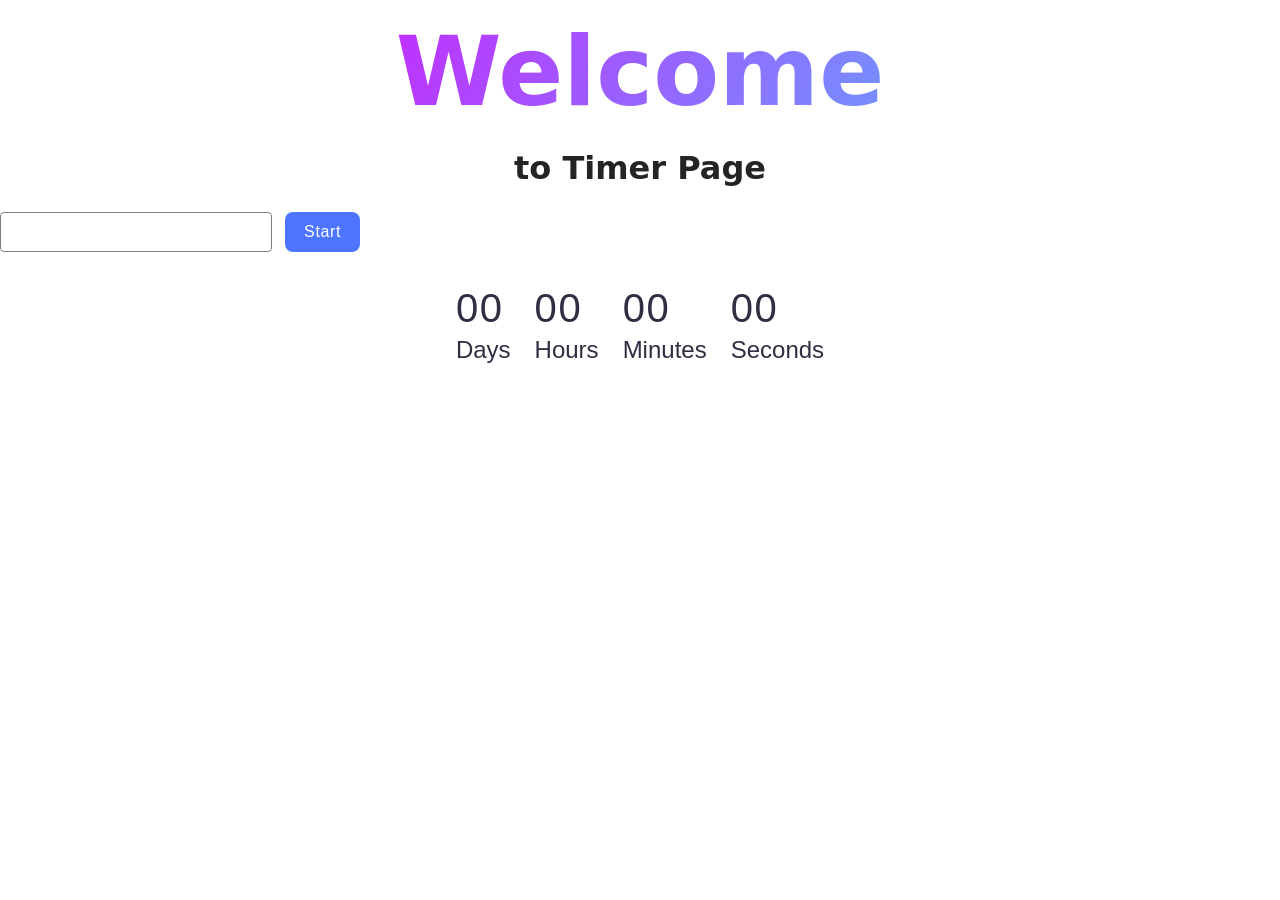
<file: src/1-timer.html>
<!DOCTYPE html>
<html lang="en">
  <head>
    <meta charset="UTF-8" />
    <meta http-equiv="X-UA-Compatible" content="IE=edge" />
    <meta name="viewport" content="width=device-width, initial-scale=1.0" />
    <title>Timer Page</title>
    <link rel="stylesheet" href="./css/styles.css" />
  </head>
  <body>
    <load
      src="./partials/header.html"
      icon-path="./img/sprite.svg#logo"
      highlight-act="active"
    />

    <main>
      <div class="container">
        <h1 class="main-title">
          <span class="main-title-gradient">Welcome</span> to Timer Page
        </h1>
        <load src="./partials/back-link.html" />
      </div>

      <input type="text" id="datetime-picker" />
      <button type="button" data-start >Start</button>
      
      <div class="timer">
        <div class="field">
          <span class="value" data-days>00</span>
          <span class="label">Days</span>
        </div>
        <div class="field">
          <span class="value" data-hours>00</span>
          <span class="label">Hours</span>
        </div>
        <div class="field">
          <span class="value" data-minutes>00</span>
          <span class="label">Minutes</span>
        </div>
        <div class="field">
          <span class="value" data-seconds>00</span>
          <span class="label">Seconds</span>
        </div>
      </div>
      
    </main>

    <script type="module" src="./js/1-timer.js"></script>
  </body>
</html>
</file>
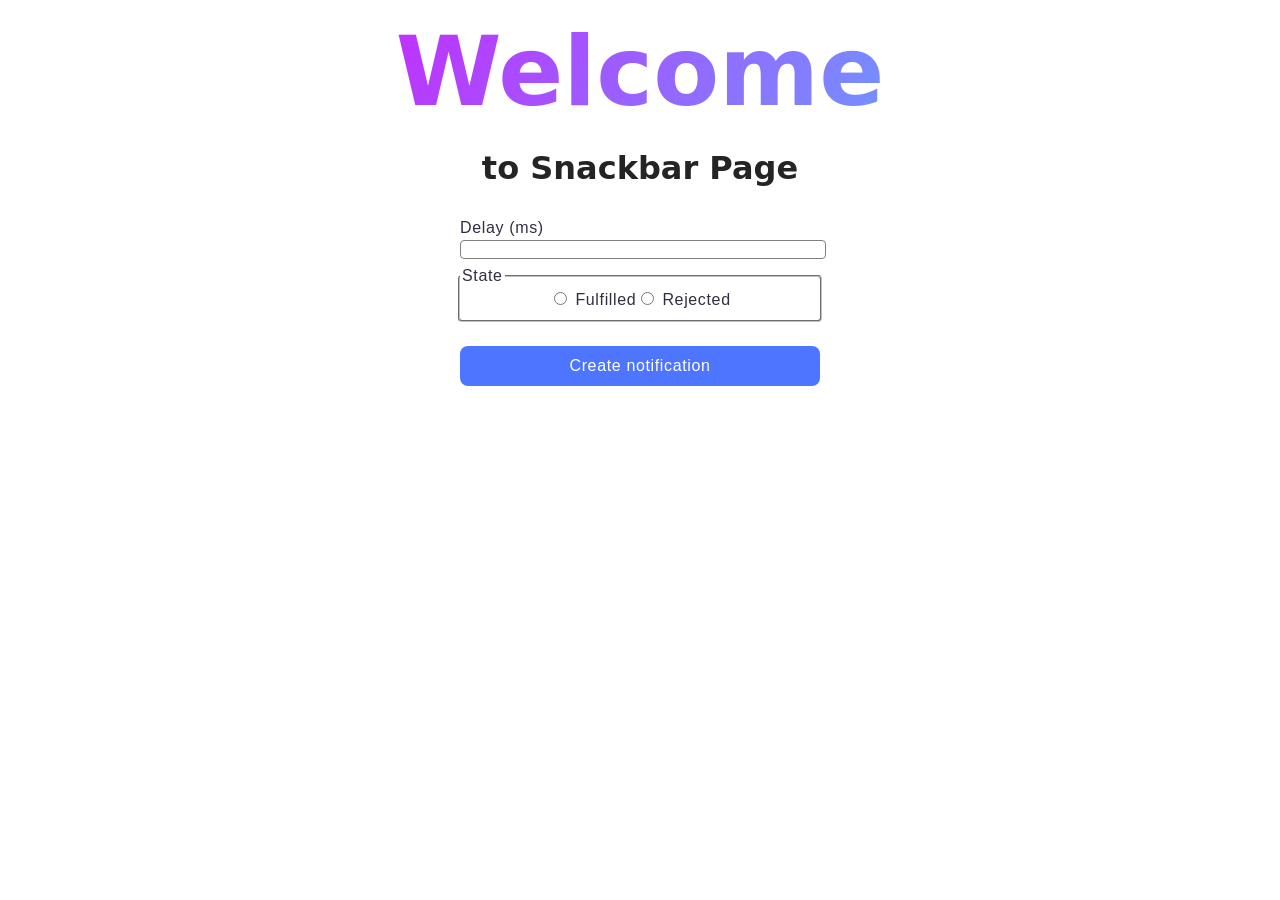
<file: src/2-snackbar.html>
<!DOCTYPE html>
<html lang="en">
  <head>
    <meta charset="UTF-8" />
    <meta http-equiv="X-UA-Compatible" content="IE=edge" />
    <meta name="viewport" content="width=device-width, initial-scale=1.0" />
    <title>Page 3</title>
    <link rel="stylesheet" href="./css/styles.css" />
  </head>
  <body>
    <load
      src="./partials/header.html"
      icon-path="./img/sprite.svg#logo"
      highlight-curr="active"
    />

    <main>
      <div class="container">
        <h1 class="main-title">
          <span class="main-title-gradient">Welcome</span> to Snackbar Page
        </h1>
        <load src="./partials/back-link.html" />
      </div>

      <form class="form">
        <label class="label-delay">
          Delay (ms)
          <input type="number" name="delay" class="input-delay" required />
        </label>
      
        <fieldset>
          <legend>State</legend>
          <label>
            <input type="radio" name="state" value="fulfilled" required />
            Fulfilled
          </label>
          <label>
            <input type="radio" name="state" value="rejected" required />
            Rejected
          </label>
        </fieldset>
      
        <button class="button" type="submit">Create notification</button>
      </form>

    </main>

    <script type="module" src="./js/2-snackbar.js"></script>
  </body>
</html>
</file>
<file: src/css/styles.css>
/**
  |============================
  | include css partials with
  | default @import url()
  |============================
*/
/* Common styles */
@import url('./reset.css');
@import url('./base.css');
@import url('./container.css');
@import url('./animations.css');

/* Sections style */
@import url('./header.css');
@import url('./vite-promo.css');
@import url('./badges.css');
@import url('./back-link.css');
@import url('./footer.css');
@import url('./timer.css');
@import url('./snackbar.css');
</file>
